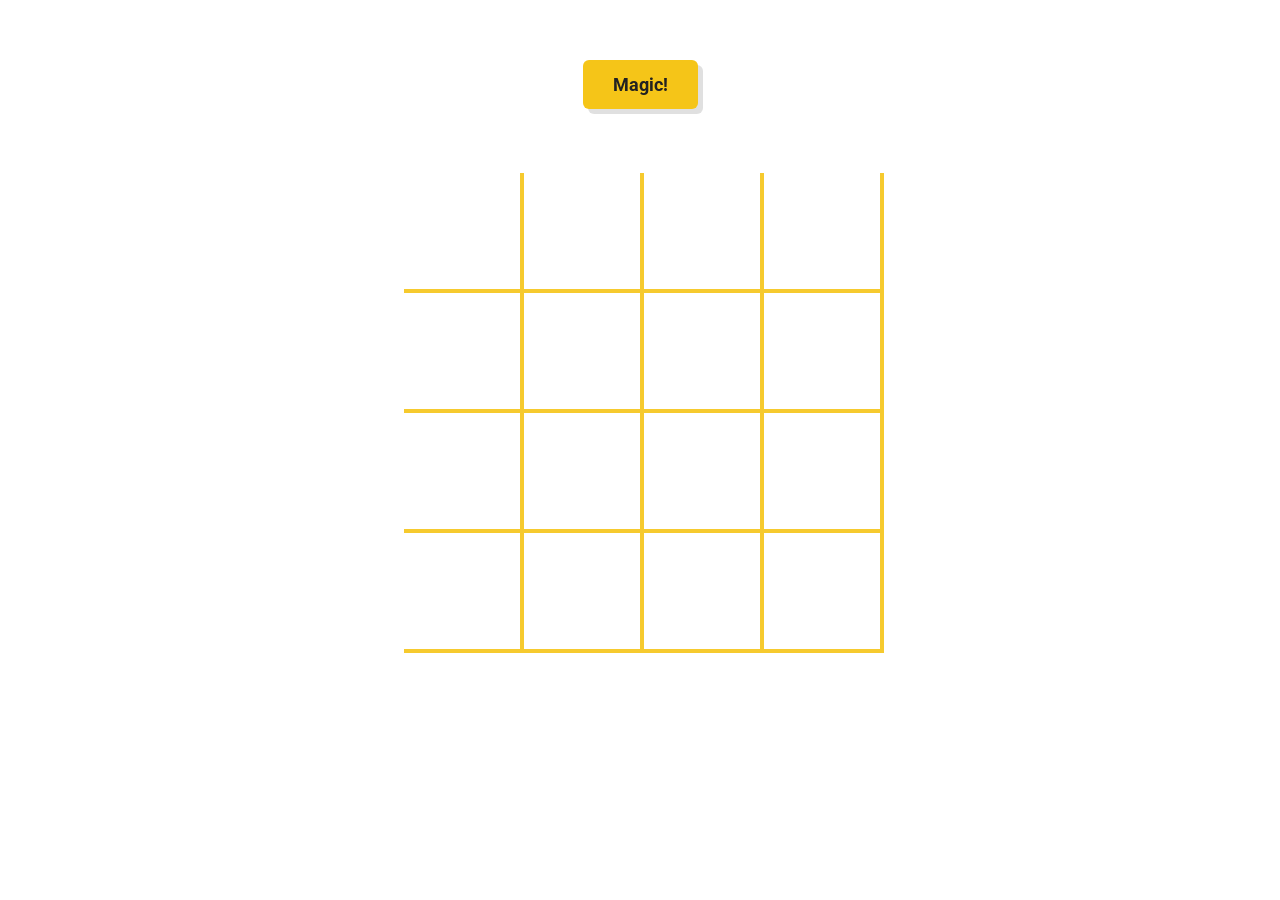
<file: Lab_MagicBox/index.html>
<!DOCTYPE html>
<html lang="en">
  <head>
    <meta charset="UTF-8" />
    <meta name="viewport" content="width=device-width, initial-scale=1.0" />
    <link
      rel="stylesheet"
      href="https://cdnjs.cloudflare.com/ajax/libs/font-awesome/5.14.0/css/all.min.css"
      integrity="sha512-1PKOgIY59xJ8Co8+NE6FZ+LOAZKjy+KY8iq0G4B3CyeY6wYHN3yt9PW0XpSriVlkMXe40PTKnXrLnZ9+fkDaog=="
      crossorigin="anonymous"
    />
    <link rel="stylesheet" href="style.css" />
    <title>3D Boxes Background</title>
  </head>
  <body>
    <button id="btn" class="magic">Magic!</button>
    <div id="boxes" class="boxes big"></div>
    <script src="script.js"></script>
  </body>
</html>
</file>
<file: Lab_MagicBox/style.css>
@import url('https://fonts.googleapis.com/css2?family=Roboto:wght@400;700&display=swap');
@import url('https://fonts.googleapis.com/css2?family=Poppins&display=swap');

* {
  box-sizing: border-box;
  margin: 0;
  padding: 0;
  font-family: 'Poppins', sans-serif;
}

body {
  min-height: 100vh;
  display: flex;
  flex-direction: column;
  align-items: center;
  gap: 60px;
  padding-top: 60px;
  background: #ffffff;
  overflow: hidden;
}

.magic {
  background: #f5c518;
  border: none;
  padding: 14px 30px;
  font-size: 18px;
  font-family: 'Roboto', sans-serif;
  font-weight: 700;
  color: #222;
  border-radius: 6px;
  cursor: pointer;
  box-shadow: 5px 5px 0 rgba(0, 0, 0, 0.12);
  transition: transform 0.15s ease;
}

.magic:focus {
  outline: none;
}

.magic:active {
  transform: scale(0.96);
}

.boxes {
  --cols: 4;
  --rows: 4;
  --size: 120px;
  --gap: 16px;

  display: grid;
  grid-template-columns: repeat(var(--cols), var(--size));
  grid-template-rows: repeat(var(--rows), var(--size));
  gap: 0px; 
  transition: gap 0.9s cubic-bezier(0.4, 0, 0.2, 1);
  perspective: 1200px;
}

.boxes.exploded {
  gap: var(--gap);
}

.boxes.big {
  --size: 120px;
}

.boxes.big .box {
}

.box {
  position: relative;
  width: var(--size);
  height: var(--size);

  background-image: url('https://media4.giphy.com/media/v1.Y2lkPTc5MGI3NjExMWRicHZ2cGhhNWM3Mzk4cHYwYTN1MmNybmEwcnVjdmlwcmwwbzNheSZlcD12MV9pbnRlcm5hbF9naWZfYnlfaWQmY3Q9Zw/fHoqSTQTsgSbfUoiTw/giphy.gif');

  background-size: calc(var(--size) * var(--cols)) calc(var(--size) * var(--rows));
  background-position: calc(var(--col) * -1 * var(--size)) calc(var(--row) * -1 * var(--size));

  box-shadow: 4px 4px 0 rgba(245, 197, 24, 0.9); 
  transform: rotate(0deg);
  transition: transform 0.9s cubic-bezier(0.4, 0, 0.2, 1);
}

.boxes.exploded .box {
  transform: rotate(360deg); 
}
.box::after {
  content: none;
}

.box::before {
  content: none;
}
</file>
